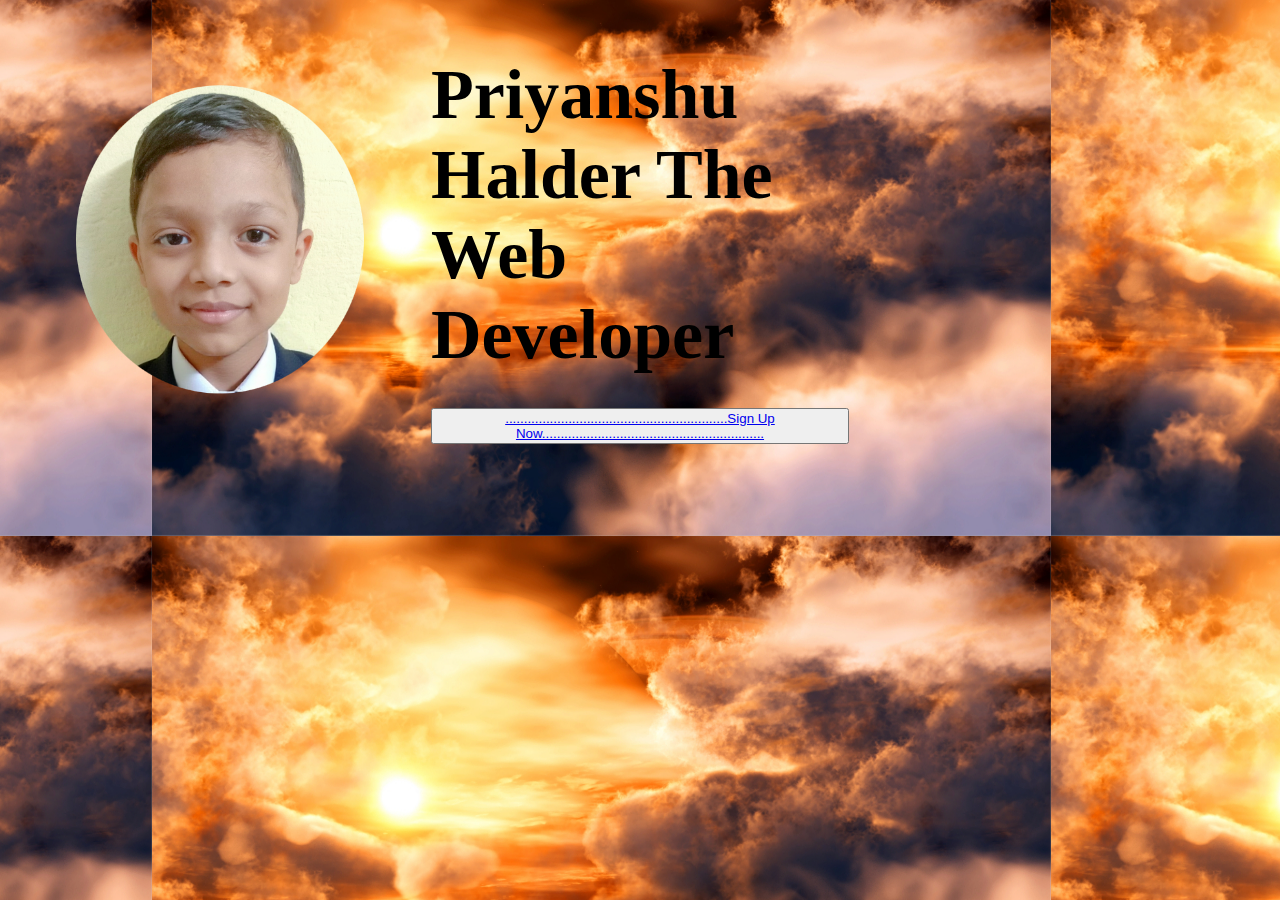
<file: Websites/Index.html>
<!DOCTYPE html>
<html lang="en">
<head>
    <meta charset="UTF-8">
    <meta name="viewport" content="width=device-width, initial-scale=1.0">
    <title>Priyanshu Halder</title>
    <link rel="stylesheet" href="style.css">
    <link rel="icon" type="image/png" href="Priyanshu.png">
</head>
<body class="container">
    <a href="Priyanshu's website video.mp4"><img class="img" src="Priyanshu.png" alt="Hey i am Priyanshu Halder"></a>
    
    <h1 class="text"><strong>Priyanshu Halder
        The Web Developer
        <button><a href="SignUp.html">............................................................Sign Up Now............................................................</a></button>
    </strong></h1>
</body>
</html>
<head>
    <body>
        <!doctype html>
        <html>
        <head>
        <style>
        h1
        {
        background-color:none;
        }
        p
        {
        background-color:none;
        }
        body
        {
        background-image: url(Background.jpg);
        background-size: fill;
        }
        </style>
        </head>
        <body>
      
        </body>
        </html>
    </body>
</head>
</file>
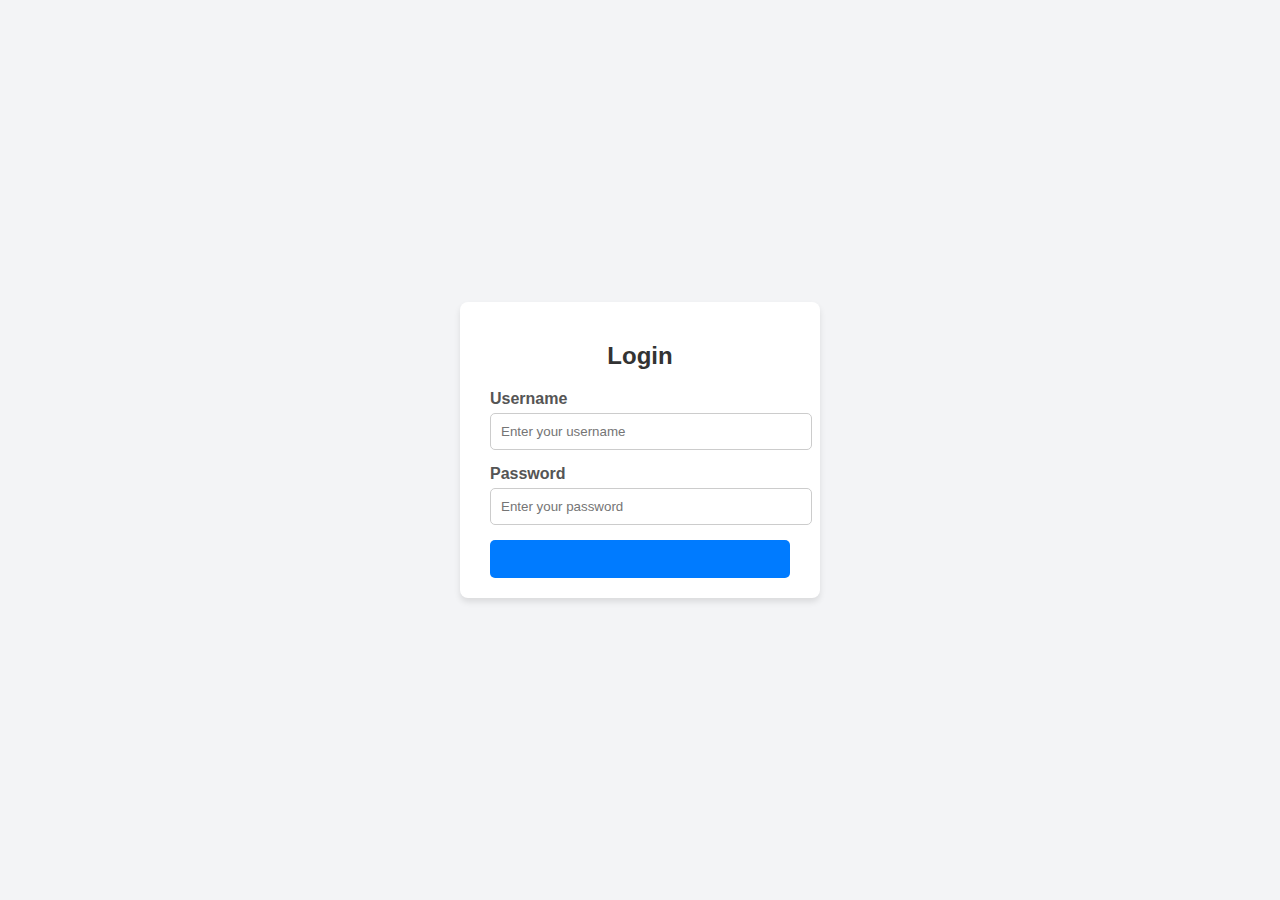
<file: Websites/Login.html>
<!DOCTYPE html>
<html lang="en">
<head>
  <meta charset="UTF-8">
  <meta name="viewport" content="width=device-width, initial-scale=1.0">
  <title>Login Page</title>
  <style>
    body {
      font-family: Arial, sans-serif;
      background-color: #f3f4f6;
      display: flex;
      justify-content: center;
      align-items: center;
      height: 100vh;
      margin: 0;
    }
    .login-container {
      background: #ffffff;
      padding: 20px 30px;
      border-radius: 8px;
      box-shadow: 0 4px 6px rgba(0, 0, 0, 0.1);
      width: 300px;
    }
    .login-container h2 {
      text-align: center;
      margin-bottom: 20px;
      color: #333;
    }
    .login-container label {
      display: block;
      margin-bottom: 5px;
      font-weight: bold;
      color: #555;
    }
    .login-container input {
      width: 100%;
      padding: 10px;
      margin-bottom: 15px;
      border: 1px solid #ccc;
      border-radius: 5px;
    }
    .login-container button {
      width: 100%;
      padding: 10px;
      background-color: #007bff;
      color: white;
      border: none;
      border-radius: 5px;
      font-size: 16px;
      cursor: pointer;
    }
    .login-container button:hover {
      background-color: #0056b3;
    }
    .login-container p {
      text-align: center;
      margin-top: 10px;
      font-size: 14px;
      color: #666;
    }
    .login-container a {
      color: #007bff;
      text-decoration: none;
    }
    .login-container a:hover {
      text-decoration: underline;
    }
  </style>
</head>
<body>
  <div class="login-container">
    <h2>Login</h2>
    <form action="/login" method="POST">
      <label for="username">Username</label>
      <input type="text" id="username" name="username" placeholder="Enter your username" required>
      
      <label for="password">Password</label>
      <input type="password" id="password" name="password" placeholder="Enter your password" required>
      
      <button type="submit"><a href="Websites.html">Login</a></button>
    </form>
  </div>
</body>
</html>
</file>
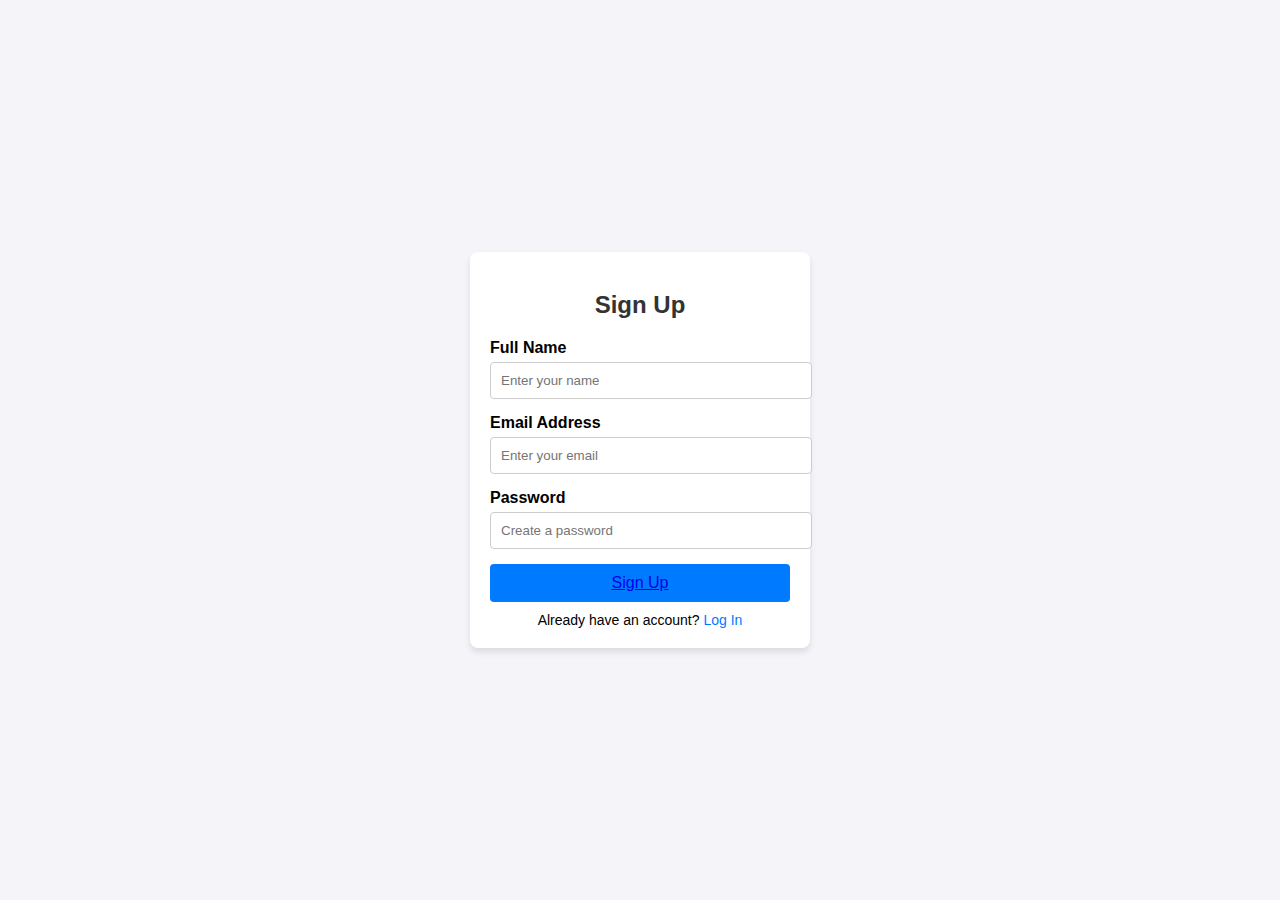
<file: Websites/SignUp.html>
<!DOCTYPE html>
<html lang="en">
<head>
  <meta charset="UTF-8">
  <meta name="viewport" content="width=device-width, initial-scale=1.0">
  <title>Sign-Up Page</title>
  <link rel="icon" type="image/png" href="Priyanshu.png">
  <style>
    body {
      font-family: Arial, sans-serif;
      background-color: #f4f4f9;
      margin: 0;
      padding: 0;
      display: flex;
      justify-content: center;
      align-items: center;
      height: 100vh;
    }
    .signup-container {
      background: #ffffff;
      padding: 20px;
      border-radius: 8px;
      box-shadow: 0 4px 6px rgba(0, 0, 0, 0.1);
      width: 300px;
    }
    .signup-container h2 {
      text-align: center;
      margin-bottom: 20px;
      color: #333;
    }
    .form-group {
      margin-bottom: 15px;
    }
    .form-group label {
      display: block;
      margin-bottom: 5px;
      font-weight: bold;
    }
    .form-group input {
      width: 100%;
      padding: 10px;
      border: 1px solid #ccc;
      border-radius: 4px;
    }
    .form-group input:focus {
      border-color: #007bff;
      outline: none;
    }
    .submit-btn {
      width: 100%;
      padding: 10px;
      background-color: #007bff;
      color: #fff;
      border: none;
      border-radius: 4px;
      cursor: pointer;
      font-size: 16px;
    }
    .submit-btn:hover {
      background-color: #0056b3;
    }
    .login-link {
      text-align: center;
      margin-top: 10px;
      font-size: 14px;
    }
    .login-link a {
      color: #007bff;
      text-decoration: none;
    }
    .login-link a:hover {
      text-decoration: underline;
    }
  </style>
</head>
<body>
  <div class="signup-container">
    <h2>Sign Up</h2>
    <form action="/submit-signup" method="POST">
      <div class="form-group">
        <label for="name">Full Name</label>
        <input type="text" id="name" name="name" placeholder="Enter your name" required>
      </div>
      <div class="form-group">
        <label for="email">Email Address</label>
        <input type="email" id="email" name="email" placeholder="Enter your email" required>
      </div>
      <div class="form-group">
        <label for="password">Password</label>
        <input type="password" id="password" name="password" placeholder="Create a password" required>
      </div>
      <button type="submit" class="submit-btn"><a href="Websites.html">Sign Up</a></button>
    </form>
    <div class="login-link">
      Already have an account? <a href="Login.html">Log In</a>
    </div>
  </div>
</body>
</html>
</file>
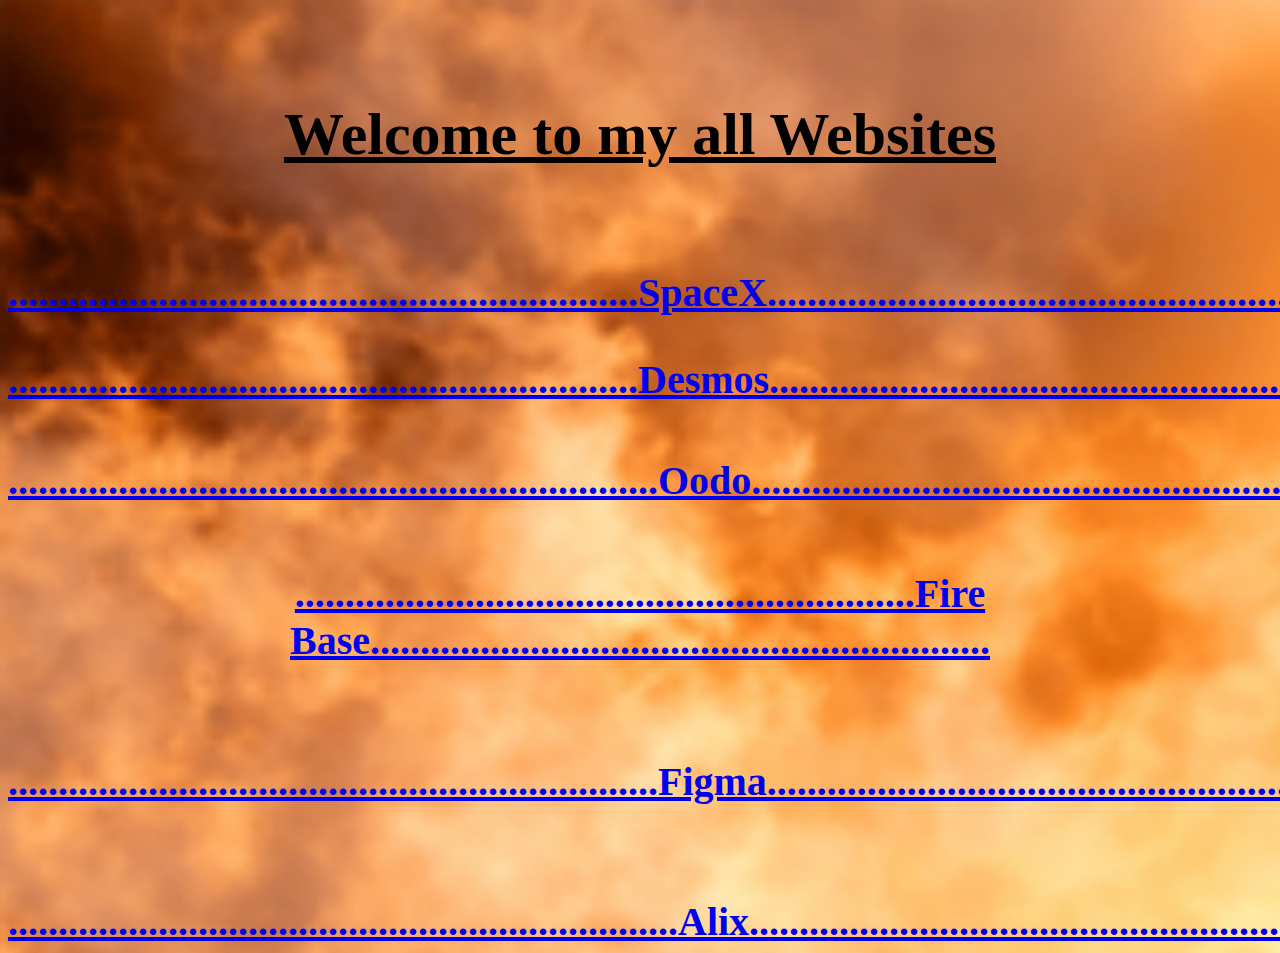
<file: Websites/Websites.html>
<!DOCTYPE html>
<html lang="en">
<head>
    <meta charset="UTF-8">
    <meta name="viewport" content="width=device-width, initial-scale=1.0">
    <title>My all Websites</title>
    <link rel="stylesheet" href="style.css">
    <link rel="icon" type="image/png" href="Priyanshu.png">
</head>


<body>
    <!doctype html>
    <html>
    <head>
    <style>
    h1
    {
    background-image: url(Background.jpg);
    }
    p
    {
    background-color:rgb(255, 0, 0);
    }
    body
    {
    background-image: url(Background.jpg);
    background-size: 6100px;
    background-color:blue;
    background-color:rgb(255, 255, 255);
    }
    </style>
    </head>
    <body>
    
    <p></p>
    </body>
    </html>
     
</body>
<body>
    <h5 style="font-size: 60px;"><center> <u>Welcome to my all Websites</u></center></h5>
   <center><h2 style="font-size: 40px"><a href="https://www.spacex.com/">...............................................................SpaceX...............................................................</a></h2>
   <h3 style=" font-size:40px"><a href="https://www.desmos.com/calculator">...............................................................Desmos...............................................................</a></h3>
   <h4 style=" font-size: 40px"><a href="https://www.odoo.com/?msockid=34e050bb1aab6309145245471b8a625f">.................................................................Oodo.................................................................</a></h4>
   <h5 style=" font-size: 40px"><a href="https://firebase.google.com/">..............................................................Fire Base..............................................................</a></h5>
   <h6 style=" font-size: 40px"><a href="https://www.figma.com/">.................................................................Figma.................................................................</a></h6>
   <h7 style=" font-size: 40px"><a href="https://alix.ai/en/"> <b>...................................................................Alix...................................................................</b></a></h7>
</body>
</html>
</file>
<file: Websites/style.css>
.container {
 display: grid;
 align-items: center; 
 grid-template-columns: 1fr 1fr 1fr;
 column-gap: 5px;
 background-image:url(Background.jpg) ;
 background-size: 9999;
 background-position: 100000000000000000000000000000000000000000px;
}

img {
  max-width: 100%;
  max-height:100%;
}

.text {
  font-size: 70px;
}
</file>
